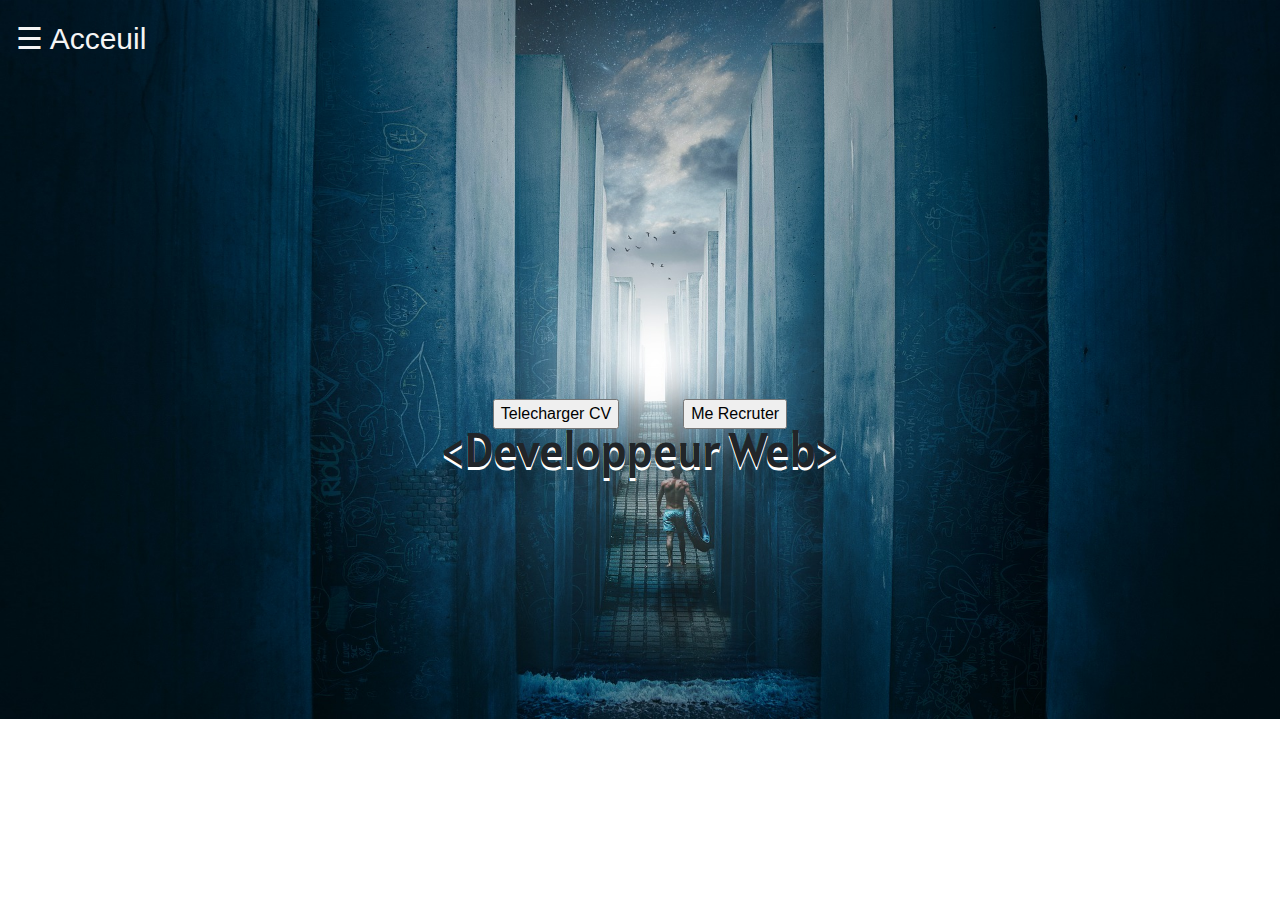
<file: index.html>
<!DOCTYPE html>
<html lang="fr">

<head>
    <title>AccueilHASHEM</title>
    <meta charset="utf-8">
    <meta name="viewport" content="width=device-width, initial-scale=1">
    <link rel="stylesheet" type="text/css" href="style.css">
    <link rel="stylesheet" href="https://maxcdn.bootstrapcdn.com/bootstrap/4.4.1/css/bootstrap.min.css">
    <link href="https://fonts.googleapis.com/css?family=Alatsi&display=swap" rel="stylesheet">
    <link rel="stylesheet" href="https://maxcdn.bootstrapcdn.com/bootstrap/4.4.1/css/bootstrap.min.css">

</head>

<body>
    <div id="mySidenav" class="sidenav">
        <a href="javascript:void(0)" class="closebtn" onclick="closeNav()">&times;</a>
        <a href="presentation.html">Presentation</a>
        <a href="#">Projets</a>
        <a href="#">Cv</a>
    </div>

    <div id="main">
        <span style="font-size:30px;cursor:pointer" onclick="openNav()">&#9776; Acceuil</span>
    </div>

    <script>
        function openNav() {
            document.getElementById("mySidenav").style.width = "250px";
            document.getElementById("main").style.marginLeft = "250px";
            document.body.style.backgroundColor = "rgba(0,0,0,0.4)";
        }

        function closeNav() {
            document.getElementById("mySidenav").style.width = "0";
            document.getElementById("main").style.marginLeft = "0";
            document.body.style.backgroundColor = "white";
        }

    </script>

    <header>
        <div class="montitre">&lt;Developpeur Web&gt;</div>
    </header>
    <div class="bouton">
        <form class="telecharger">
            <input type="button" onclick="window.location.href = 'https://cdn.cvdesignr.com/cv/pdf/5ba0e7ad989db_4f6414b47f9b5335e402be9cc9b775dabef2d3ae.pdf';" value="Telecharger CV" />
        </form>
        <form class="recruter">
            <input type="button" onclick="window.location.href = 'meContacter.html' ;" value="Me Recruter" />
        </form>
    </div>

</body>

</html>
</file>
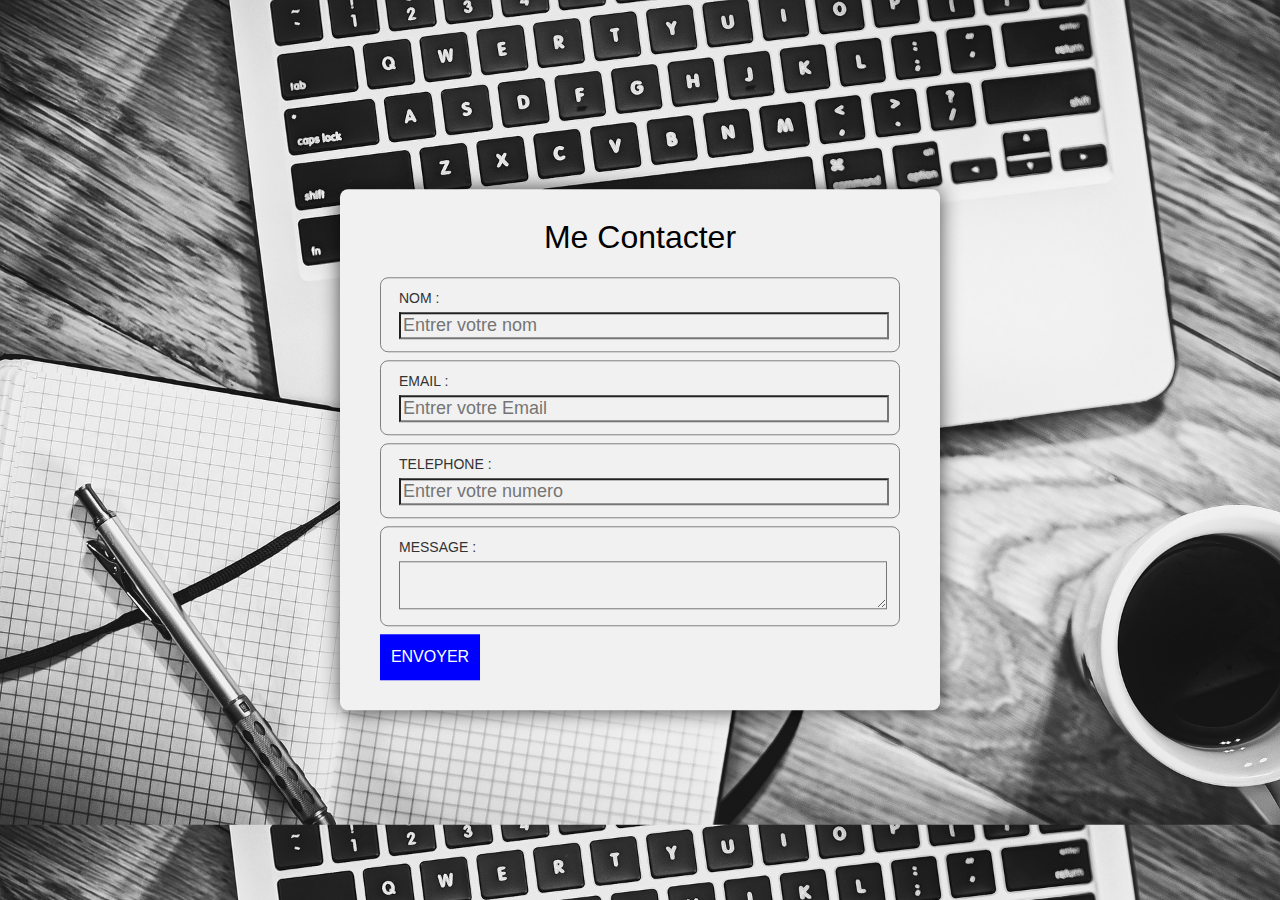
<file: meContacter.html>
<!DOCTYPE html>
<html lang="fr">

<head>
    <title>Me contacter</title>
    <meta charset="utf-8">
    <link rel="stylesheet" type="text/css" href="contacter.css">
</head>

<body>

    <div class="contact-form">
        <h1>Me Contacter</h1>
        <div class="txtb">
            <label>Nom :</label>
            <input type="text" name="" value="" placeholder="Entrer votre nom">
        </div>

        <div class="txtb">
            <label>Email :</label>
            <input type="email" name="" value="" placeholder="Entrer votre Email">
        </div>

        <div class="txtb">
            <label>Telephone :</label>
            <input type="text" name="" value="" placeholder="Entrer votre numero">
        </div>

        <div class="txtb">
            <label>Message :</label>
            <textarea></textarea>
        </div>
        <a class="btn">Envoyer</a>
    </div>

</body>

</html>
</file>
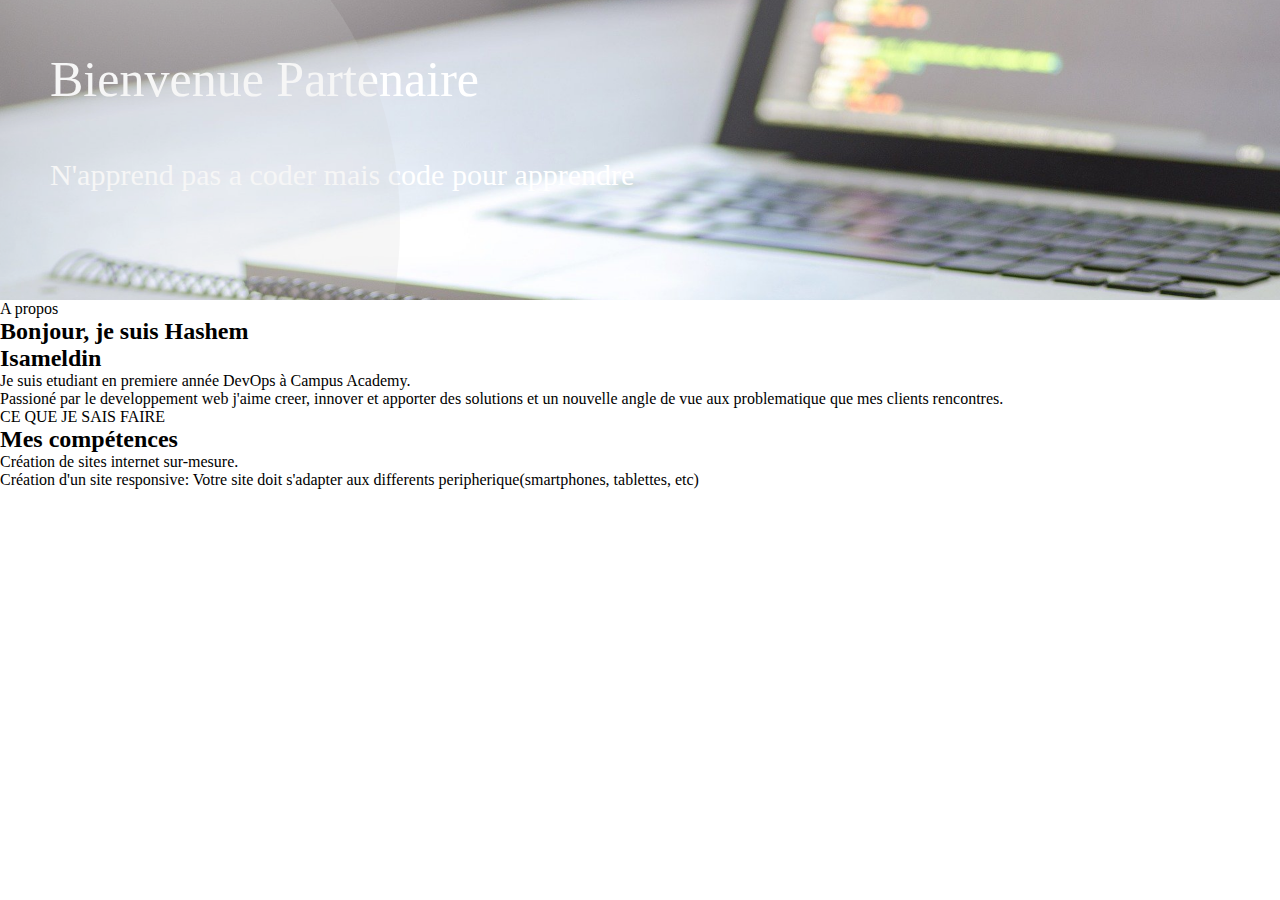
<file: presentation.html>
<!DOCTYPE html>
<html lang="fr">

<head>
    <title>Page Presentation</title>
    <meta charset="utf-8">
    <link rel="stylesheet" type="text/css" href="Presentation.css">
</head>

<body>
    <div class="outer">
       <div class="blur"></div>
        <div class="circle"></div>
        <h1 class="heading">Bienvenue Partenaire</h1>
        <h3 class="sub-heading">N'apprend pas a coder mais code pour apprendre</h3>
    </div>

    <p>A propos</p>

    <h2>Bonjour, je suis Hashem<br>Isameldin</h2>
    <div>
        <p>Je suis etudiant en premiere année DevOps à Campus Academy.<br> Passioné par le developpement web j'aime creer, innover et apporter des solutions et un nouvelle angle de vue aux problematique que mes clients rencontres. </p>
    </div>
    <diV>
        <p>CE QUE JE SAIS FAIRE</p>
        <h2>Mes compétences</h2>
        <p>Création de sites internet sur-mesure.<br>Création d'un site responsive: Votre site doit s'adapter aux differents peripherique(smartphones, tablettes, etc)</p>

    </diV>


</body>

</html>
</file>
<file: style.css>
body {
    transition: background-color .5s;
    background-image: url(img/pool-3423518_1920.jpg);
    background-size: cover;
    background-repeat: no-repeat;
}

.sidenav {
    height: 100%;
    width: 0;
    position: fixed;
    z-index: 1;
    top: 0;
    left: 0;
    background-color: #111;
    overflow-x: hidden;
    transition: 0.5s;
    padding-top: 60px;
}

.sidenav a {
    padding: 8px 8px 8px 32px;
    text-decoration: none;
    font-size: 25px;
    color: #818181;
    display: block;
    transition: 0.3s;
}

.sidenav a:hover {
    color: #f1f1f1;
}

.sidenav .closebtn {
    position: absolute;
    top: 0;
    right: 25px;
    font-size: 36px;
    margin-left: 50px;
}

#main {
    transition: margin-left .5s;
    padding: 16px;
    color: whitesmoke;
}

@media screen and (max-height: 450px) {
    .sidenav {
        padding-top: 15px;
    }

    .sidenav a {
        font-size: 18px;
    }
}

.montitre {
    font-size: 300%;
    left: 0;
    line-height: 200px;
    margin-top: -100px;
    position: absolute;
    text-align: center;
    top: 50%;
    width: 100%;
    text-shadow: 0px 3px 0px #FFFFFF,
        0px 14px 10px rgba(0, 0, 0, 0.15),
        0px 24px 2px rgba(0, 0, 0, 0.1),
        0px 34px 30px rgba(0, 0, 0, 0.1);
    font-family: 'Alatsi', sans-serif;

}

.bouton {
    display: flex;
    justify-content: center;
    margin-top: 290px;
    
    
}

.recruter{
    margin: 2em;
    
}
.telecharger{
    
    margin: 2em;
}
</file>
<file: contacter.css>
body{
   
    margin: 0;
    padding: 0;
    background: url(img/computer-820281_1920.jpg);
    background-size: cover;
    
}
.contact-form{
    
    width: 85%;
    max-width: 600px;
    background: #f1f1f1;
    position: absolute;
    top: 50%;
    left: 50%;
    transform: translate(-50%, -50%);
    padding: 30px 40px;
    box-sizing: border-box;
    border-radius: 8px;
    text-align: center;
    box-shadow: 0 0 20px #000000b3;
    font-family: "Montserrat", sans-serif;
}

.contact-form h1{
    
    margin-top: 0;
    font-weight: 200;
}
.txtb{
    border: 1px solid gray;
    margin: 8px 0;
    padding: 12px 18px;
    border-radius: 8px;
}
.txtb label{
    display: block;
    text-align: left;
    color: #333;
    text-transform: uppercase;
    font-size: 14px;
    
}

.txtb input,.txtb textarea{
    width: 100%;
    background: none;
    outline: none;
    font-size: 18px;
    margin-top: 6px;
}

.btn{
    display: block;
    background: blue;
    padding: 14px 0;
    color: white;
    text-transform: uppercase;
    cursor: pointer;
    margin-top: 8px;
    width: 100px;
    
}
</file>
<file: Presentation.css>
*{
    box-sizing: border-box;
    margin: 0;
    padding: 0;
}

.outer{
    width: 100%;
    height: 300px;
    background: url(img/dev_logo.jpg);
    background-size: cover;
    background-position: right center;
    position: relative;
    overflow: hidden;
    
}


.circle{
    content: '';
    position: absolute;
    width: 500px;
    height: 650px;
    background: lightgray;
    border-radius: 50%;
    top: -100px;
    left: -100px;
    opacity: 20%;
}



.heading, .sub-heading{
    font-family: segoe ui;
    font-size: 50px;
    font-weight: 300;
    color: #fff;
    margin: 50px;
}

.sub-heading{
    font-size: 30px;
    margin-top: 1px;
    
    
}

.blur{
    position: absolute;
    width: 100%;
    height: 100%;
}
</file>
